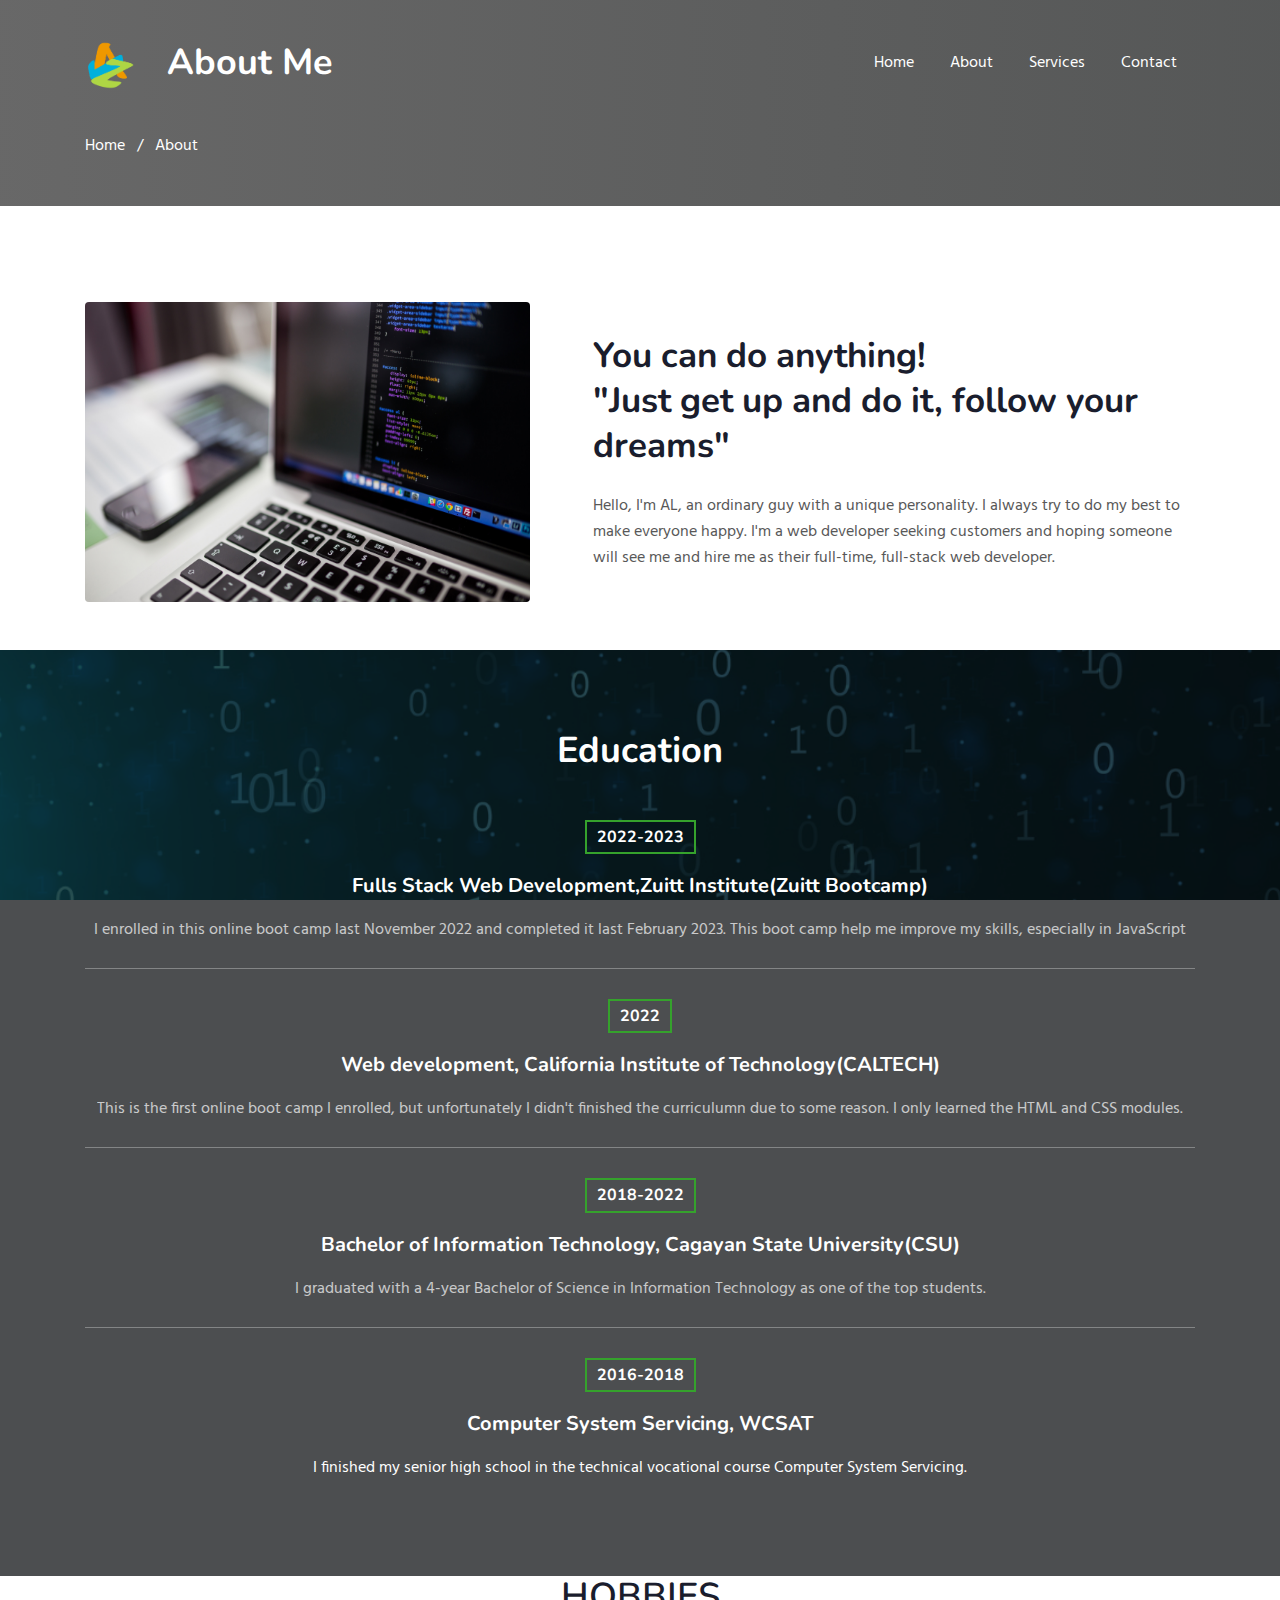
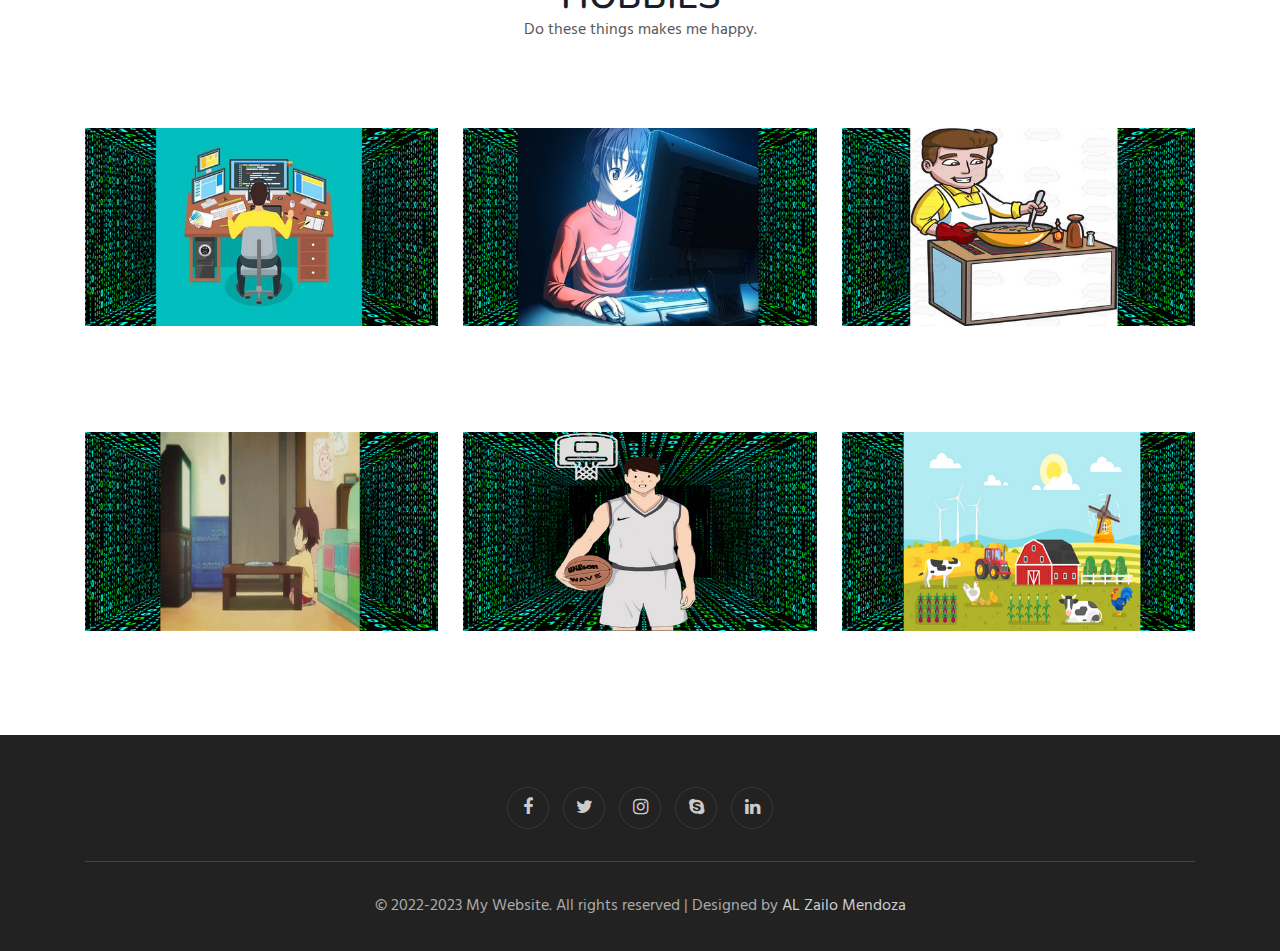
<file: about.html>
<!doctype html>
<html lang="en">
  <head>
    <!-- Required meta tags -->
    <meta charset="utf-8">
    <meta name="viewport" content="width=device-width, initial-scale=1, shrink-to-fit=no">

    <title>About Me</title>
    <!-- web fonts -->
    <link href="//fonts.googleapis.com/css?family=Nunito:400,600,700,800,900&display=swap" rel="stylesheet">
    <link href="//fonts.googleapis.com/css?family=Hind&display=swap" rel="stylesheet">
    <!-- //web fonts -->
    <!-- Template CSS -->
    <link rel="stylesheet" href="assets/css/style-starter.css">
  </head>
  <body>

<section class="w3l-bootstrap-header">
  <nav class="navbar navbar-expand-lg navbar-light py-lg-3 py-2">
    <div class="container">
      <a class="navbar-brand" href="index.html"><img src="assets/images/ALz-icon.png" alt="ALZ" width="50px" height="50px"></a>
      <a class="navbar-brand" href="index.html"> About Me</a>
      <!-- if logo is image enable this   
    <a class="navbar-brand" href="#index.html">
        <img src="image-path" alt="Your logo" title="Your logo" style="height:35px;" />
    </a> -->
      <button class="navbar-toggler" type="button" data-toggle="collapse" data-target="#navbarSupportedContent"
        aria-controls="navbarSupportedContent" aria-expanded="false" aria-label="Toggle navigation">
        <span class="navbar-toggler-icon fa fa-bars"></span>
      </button>

      <div class="collapse navbar-collapse" id="navbarSupportedContent">
        <ul class="navbar-nav ml-auto">
          <li class="nav-item">
            <a class="nav-link" href="index.html">Home</a>
          </li>
          <li class="nav-item">
            <a class="nav-link" href="about.html">About</a>
          </li>
          <li class="nav-item">
            <a class="nav-link" href="services.html">Services</a>
          </li>
         
        
          <li class="nav-item">
            <a class="nav-link" href="contact.html">Contact</a>
          </li>
        </ul>
        
      </div>
    </div>
  </nav>
</section>
<section class="w3l-about-breadcrum">
  <div class="breadcrum-bg">
    <div class="container py-5">
      <p><a href="index.html">Home</a> &nbsp; / &nbsp; About</p>
     </div>
  </div>
</section>
<!-- w3l-content-photo-5 -->
<div class="w3l-content-photo-5 py-5" id="about">
	<div class="content-main pt-lg-5 pt-md-3 pb-0">
		<div class="container">
			<div class="row">
				<div class="col-lg-5 content-photo">
					<a href="#"><img src="assets/images/aboutme.png" class="img-fluid" alt="content-photo"></a>
				</div>
				<div class="col-lg-7 content-left mt-lg-0 mt-5 pl-lg-5">
					<h3>You can do anything!</h3>
          <h3>"Just get up and do it, follow your dreams"</h3>
					<p class="mb-0">Hello, I'm AL, an ordinary guy with a unique personality. I always try to do my best to make everyone happy. I'm a web developer seeking customers and hoping someone will see me and hire me as their full-time, full-stack web developer.</p>
					<!-- <a href="services.html" class="btn-theme2 btn mt-lg-5 mt-4">About Me</a> -->
				</div>
			</div>
		</div>
	</div>
</div>


<section class="services-12 text-center" id="experience">
	<div class="form-12-content">
		<div class="container">
 
			<div class="">
        <h3 class="mb-5">Education</h3>
        <div class="experience-top">
          <h5>2022-2023</h5>
          <h4>Fulls Stack Web Development,Zuitt Institute(Zuitt Bootcamp)</h4>
          <p class="my-3 text-white">I enrolled in this online boot camp last November 2022 and completed it last February 2023. This boot camp help me improve my skills, especially in JavaScript</p>
          </div>
          <div class="experience-top">
          <h5>2022</h5>
          <h4>Web development, California Institute of Technology(CALTECH)</h4>
          <p class="my-3 text-white">This is the first online boot camp I enrolled, but unfortunately I didn't finished the curriculumn due to some reason. I only learned the HTML and CSS modules.</p>
        </div>  
        </div>
          <div class="experience-top">
            <h5>2018-2022</h5>
            <h4>Bachelor of Information Technology, Cagayan State University(CSU)</h4>
            <p class="my-3 text-white">I graduated with a 4-year Bachelor of Science in Information Technology as one of the top students.</p>
            </div>
            <div class="">
              <h5>2016-2018</h5>
              <h4>Computer System Servicing, WCSAT</h4>
              <p class="my-3 text-white">I finished my senior high school in the technical vocational course Computer System Servicing.</p>
              </div>
      </div>
		</div>
	</div>
</section>

<div class="products-4" id="portfolio">
  <div id="" class="text-center">
      <div class="container">
          <div class="heading text-center mx-auto mb-5">
              <h3 class="head">HOBBIES</h3>
              <p>Do these things makes me happy.</p>
            </div>
          <input id="tab1" type="radio" name="tabs" checked>
<!--           <label class="tabtle" for="tab1"></label> -->

          <section id="content1" class="tab-content text-left">
              <div class="d-grid grid-col-3">
                  <div class="product">
                          <figure>
                              <img src="assets/images/hobbies/coding.png" class="img-responsive" alt=""  />
                          </figure>
                          <div class="hobby">
                            <h4>Coding</h4>
                            <p class="">Right now, coding is my new hobby. I code most of the time to improve my skills.</p>
                          </div> 
                  </div>
                  <div class="product">
                          <figure>
                              <img src="assets/images/hobbies/pc-games.png" class="img-responsive" alt="" />
                          </figure>
                          <div class="hobby">
                            <h4>Computer Games</h4>
                            <p class="">I play computer games, mostly Nba2k sports. It is my favorite game of all time.</p>
                          </div>
                  </div>
                  <div class="product">
                          <figure>
                              <img src="assets/images/hobbies/cooking.png" class="img-responsive" alt="" />
                          </figure>
                          <div class="hobby">
                            <h4>Cooking</h4>
                            <p class="">Most of the time, I volunteer to be the one to cook food in our home.</p>
                          </div>
                  </div>
                  <div class="product">
                          <figure>
                              <img src="assets/images/hobbies/watching-anime.png" class="img-responsive" alt="" />
                          </figure>
                          <div class="hobby">
                            <h4>Watching Anime</h4>
                            <p class="">I enjoy watching anime, especially before going to bed.</p>
                          </div>
                  </div>
                  <div class="product">
                          <figure>
                              <img src="assets/images/hobbies/basketball.png" class="img-responsive" alt="" />
                          </figure>
                          <div class="hobby">
                            <h4>Playing Basketball</h4>
                            <p class="">I play almost every afternoon at the court, and it helps me lose weight. It is my sports game.</p>
                          </div>
                     
                  </div>
                  <div class="product mb-4">
                          <figure>
                              <img src="assets/images/hobbies/farming.png" class="img-responsive" alt="" />
                          </figure>
                          <div class="hobby">
                            <h4>Farming</h4>
                            <p class="">I love being on the farm. It makes my mind in relaxation mode.</p>
                          </div>

                  </div>
                  
                  
              </div>
          </section>

          
  <!-- Products4 block -->
</div>
 




 <!-- grids block 5 -->
 <section class="w3l-footer-29-main" id="footer">
  <div class="footer-29 text-center">
    <div class="container">
      
      <div class="main-social-footer-29">
                  
        <a href="https://www.facebook.com/profile.php?id=100075046834891" target="_blank" class="facebook"><span class="fa fa-facebook"></span></a>
        <a href="https://twitter.com/ZayLo43872489" target="_blank" class="twitter"><span class="fa fa-twitter"></span></a>
        <a href="https://www.instagram.com/zaylo.gram/" target="_blank" class="instagram"><span class="fa fa-instagram"></span></a>
        <a href="https://join.skype.com/invite/wuY0XqoraQE5" target="_blank" class="skype"><span class="fa fa-skype"></span></a>
        <a href="https://www.linkedin.com/in/al-zailo-mendoza-8460a8151/" target="_blank" class="linkedin"><span class="fa fa-linkedin"></span></a>
    </div>
        <div class="bottom-copies text-center">
            <p class="copy-footer-29">© 2022-2023 My Website. All rights reserved | Designed by <a href="https://www.facebook.com/profile.php?id=100075046834891" target="_blank">AL Zailo Mendoza</a></p>
             
        </div>
    </div>
</div>
   <!-- move top -->
  <button onclick="topFunction()" id="movetop" title="Go to top">
              <span class="fa fa-angle-up"></span>
                 </button>
                 <script>
                     // When the user scrolls down 20px from the top of the document, show the button
                     window.onscroll = function () {
                         scrollFunction()
                     };
              
                     function scrollFunction() {
                         if (document.body.scrollTop > 20 || document.documentElement.scrollTop > 20) {
                             document.getElementById("movetop").style.display = "block";
                         } else {
                             document.getElementById("movetop").style.display = "none";
                         }
                     }
              
                     // When the user clicks on the button, scroll to the top of the document
                     function topFunction() {
                         document.body.scrollTop = 0;
                         document.documentElement.scrollTop = 0;
                     }
                 </script>
                 <!-- /move top -->
</section>
<!-- // grids block 5 -->
<script src="assets/js/jquery-3.3.1.min.js"></script>
<!-- //footer-28 block -->
</section>

<script>
    $(function () {
      $('.navbar-toggler').click(function () {
        $('body').toggleClass('noscroll');
      })
    });
  </script>
  <!-- jQuery first, then Popper.js, then Bootstrap JS -->
  <script src="https://code.jquery.com/jquery-3.4.1.slim.min.js"
    integrity="sha384-J6qa4849blE2+poT4WnyKhv5vZF5SrPo0iEjwBvKU7imGFAV0wwj1yYfoRSJoZ+n" crossorigin="anonymous">
  </script>
  
  <script src="https://stackpath.bootstrapcdn.com/bootstrap/4.4.1/js/bootstrap.min.js"
    integrity="sha384-wfSDF2E50Y2D1uUdj0O3uMBJnjuUD4Ih7YwaYd1iqfktj0Uod8GCExl3Og8ifwB6" crossorigin="anonymous">
  </script>

<!-- Smooth scrolling -->



</body>

</html>
<!-- // grids block 5 -->
</file>
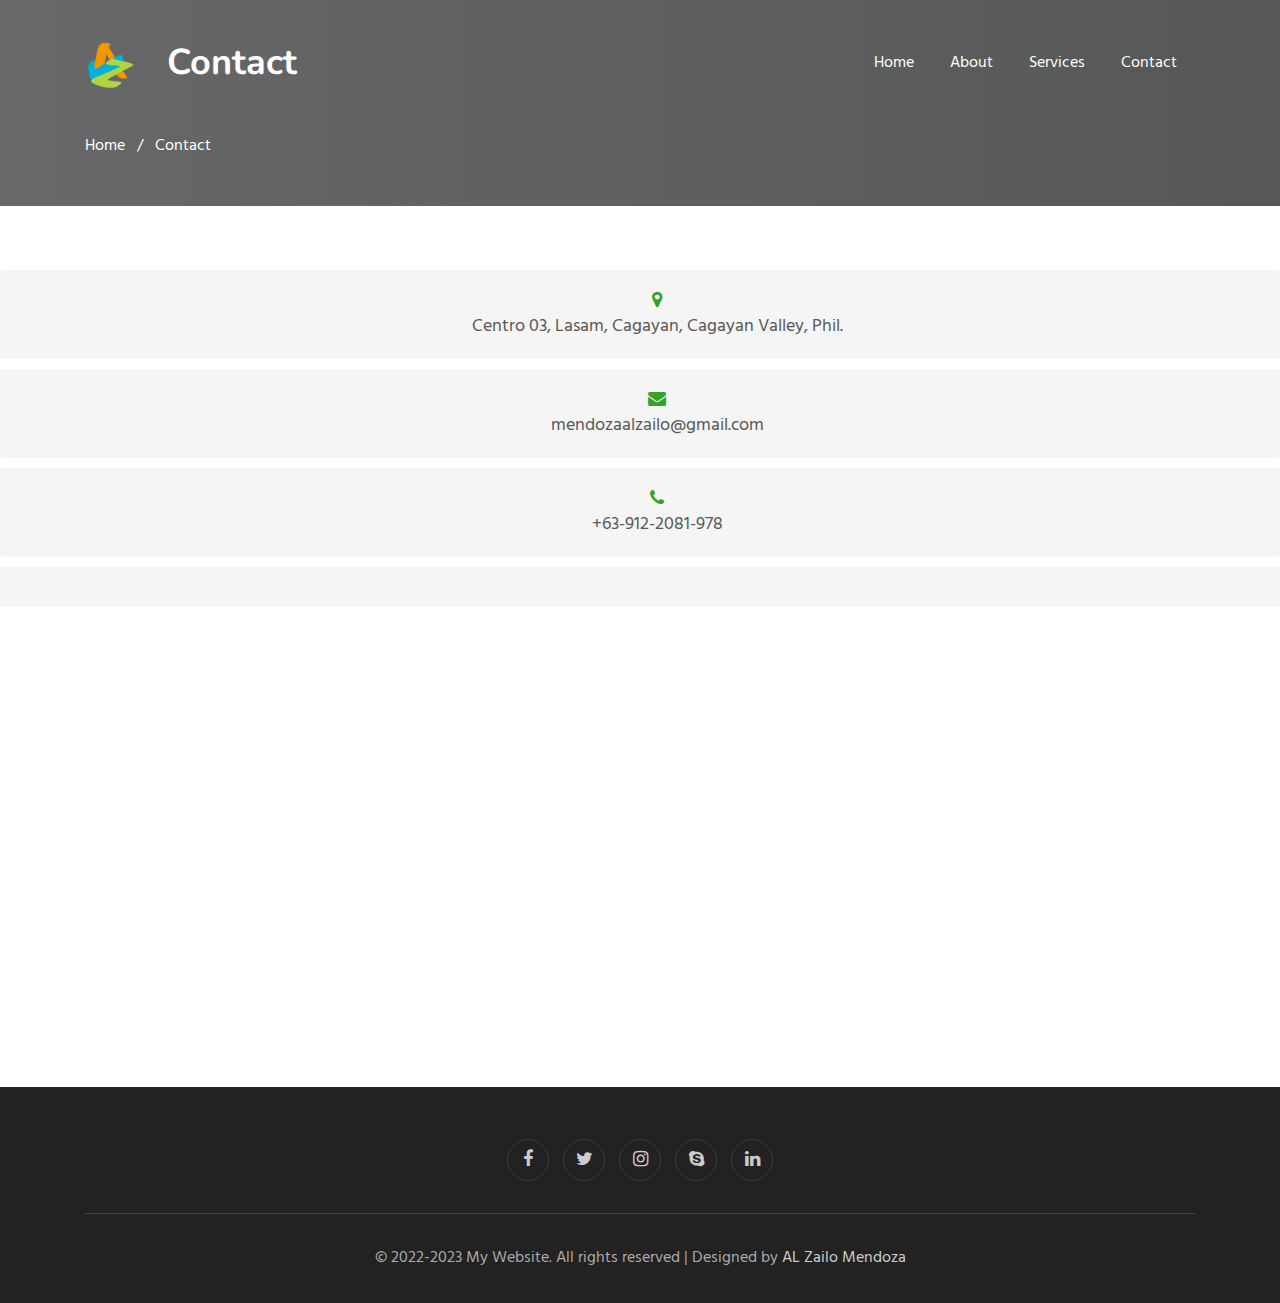
<file: contact.html>
<!doctype html>
<html lang="en">
  <head>
    <!-- Required meta tags -->
    <meta charset="utf-8">
    <meta name="viewport" content="width=device-width, initial-scale=1, shrink-to-fit=no">

    <title>My Website a Personal Portfolio Category Bootstrap Responsive Website Template | Contact :: W3layouts</title>
    <!-- web fonts -->
    <link href="//fonts.googleapis.com/css?family=Nunito:400,600,700,800,900&display=swap" rel="stylesheet">
    <link href="//fonts.googleapis.com/css?family=Hind&display=swap" rel="stylesheet">
    <!-- //web fonts -->
    <!-- Template CSS -->
    <link rel="stylesheet" href="assets/css/style-starter.css">
  </head>
  <body>

<section class="w3l-bootstrap-header">
  <nav class="navbar navbar-expand-lg navbar-light py-lg-3 py-2">
    <div class="container">
      <a class="navbar-brand" href="index.html"><img src="assets/images/ALz-icon.png" alt="ALZ" width="50px" height="50px"></a>
      <a class="navbar-brand" href="index.html"> Contact</a>
      <!-- if logo is image enable this   
    <a class="navbar-brand" href="#index.html">
        <img src="image-path" alt="Your logo" title="Your logo" style="height:35px;" />
    </a> -->
      <button class="navbar-toggler" type="button" data-toggle="collapse" data-target="#navbarSupportedContent"
        aria-controls="navbarSupportedContent" aria-expanded="false" aria-label="Toggle navigation">
        <span class="navbar-toggler-icon fa fa-bars"></span>
      </button>

      <div class="collapse navbar-collapse" id="navbarSupportedContent">
        <ul class="navbar-nav ml-auto">
          <li class="nav-item">
            <a class="nav-link" href="index.html">Home</a>
          </li>
          <li class="nav-item">
            <a class="nav-link" href="about.html">About</a>
          </li>
          <li class="nav-item">
            <a class="nav-link" href="services.html">Services</a>
          </li>
          
        
          <li class="nav-item">
            <a class="nav-link" href="contact.html">Contact</a>
          </li>
        </ul>
        
      </div>
    </div>
  </nav>
</section>
<section class="w3l-contact-breadcrum">
  <div class="breadcrum-bg">
    <div class="container py-5">
      <p><a href="index.html">Home</a> &nbsp; / &nbsp; Contact</p>
     </div>
  </div>
</section>
<!-- contact -->
<section class="w3l-contacts-12" id="contact">
    <div class="contact-top pt-5">
    

                <!-- contact address -->
                <div class="contact  mt-3 text-center">
                    <div class="cont-subs">
                        <div class="cont-add ">
                            <div class="cont-add-lft">
                           </div>
                           <div class="cont-add-rgt ">
                            <span class="fa fa-map-marker" aria-hidden="true"></span>
                            <p class="contact-text-sub ">Centro 03,  Lasam,  Cagayan,  Cagayan Valley,  Phil.</p>
                        </div>
                      
                    </div>
                        <div class="cont-add add-2">
                            <div class="cont-add-lft">
                           </div> 
                           <div class="cont-add-rgt">
                          <a href="mailto:info@example.com">
                              <span class="fa fa-envelope" aria-hidden="true"></span>
                                <p class="contact-text-sub">mendozaalzailo@gmail.com</p>
                            </a>
                        </div>
                       
                    </div>
                        <div class="cont-add">
                            <div class="cont-add-lft">
                           </div>
                            <div class="cont-add-rgt">
                                 <a href="tel:+7-800-999-800">
                                    <span class="fa fa-phone" aria-hidden="true"></span>
                                    <p class="contact-text-sub">+63-912-2081-978</p>
                                 </a>
                            </div>
                        </div>
                        <div class="cont-add add-3">

                           
                        </div>
                    </div>
                </div>
                <!-- //contact address -->
                 
            </div>
        </div>
        <!-- map -->

        <div class="map">
            <iframe
                src="https://www.google.com/maps/embed?pb=!1m18!1m12!1m3!1d57992.278932025474!2d121.59131115087331!3d18.036785332165408!2m3!1f0!2f0!3f0!3m2!1i1024!2i768!4f13.1!3m3!1m2!1s0x338f564c97519a55%3A0x64442b6021dd2bbd!2sLasam%20Town%20Hall!5e1!3m2!1sen!2sph!4v1676977631152!5m2!1sen!2sph"
                frameborder="0" style="border:0;" allowfullscreen=""></iframe>
        </div>
        <!-- //map -->
    </div>
</section>
<!-- //contact -->
 
 <!-- grids block 5 -->
 <section class="w3l-footer-29-main" id="footer">
  <div class="footer-29 text-center">
    <div class="container">
      
      <div class="main-social-footer-29">
                  
        <a href="https://www.facebook.com/profile.php?id=100075046834891" target="_blank" class="facebook"><span class="fa fa-facebook"></span></a>
        <a href="https://twitter.com/ZayLo43872489" target="_blank" class="twitter"><span class="fa fa-twitter"></span></a>
        <a href="https://www.instagram.com/zaylo.gram/" target="_blank" class="instagram"><span class="fa fa-instagram"></span></a>
        <a href="https://join.skype.com/invite/wuY0XqoraQE5" target="_blank" class="skype"><span class="fa fa-skype"></span></a>
        <a href="https://www.linkedin.com/in/al-zailo-mendoza-8460a8151/" target="_blank" class="linkedin"><span class="fa fa-linkedin"></span></a>
    </div>
        <div class="bottom-copies text-center">
            <p class="copy-footer-29">© 2022-2023 My Website. All rights reserved | Designed by <a href="https://www.facebook.com/profile.php?id=100075046834891" target="_blank">AL Zailo Mendoza</a></p>
             
        </div>
    </div>
</div>
   <!-- move top -->
  <button onclick="topFunction()" id="movetop" title="Go to top">
              <span class="fa fa-angle-up"></span>
                 </button>
                 <script>
                     // When the user scrolls down 20px from the top of the document, show the button
                     window.onscroll = function () {
                         scrollFunction()
                     };
              
                     function scrollFunction() {
                         if (document.body.scrollTop > 20 || document.documentElement.scrollTop > 20) {
                             document.getElementById("movetop").style.display = "block";
                         } else {
                             document.getElementById("movetop").style.display = "none";
                         }
                     }
              
                     // When the user clicks on the button, scroll to the top of the document
                     function topFunction() {
                         document.body.scrollTop = 0;
                         document.documentElement.scrollTop = 0;
                     }
                 </script>
                 <!-- /move top -->
</section>
<!-- // grids block 5 -->
<script src="assets/js/jquery-3.3.1.min.js"></script>
<!-- //footer-28 block -->
</section>

<script>
    $(function () {
      $('.navbar-toggler').click(function () {
        $('body').toggleClass('noscroll');
      })
    });
  </script>
  <!-- jQuery first, then Popper.js, then Bootstrap JS -->
  <script src="https://code.jquery.com/jquery-3.4.1.slim.min.js"
    integrity="sha384-J6qa4849blE2+poT4WnyKhv5vZF5SrPo0iEjwBvKU7imGFAV0wwj1yYfoRSJoZ+n" crossorigin="anonymous">
  </script>
  
  <script src="https://stackpath.bootstrapcdn.com/bootstrap/4.4.1/js/bootstrap.min.js"
    integrity="sha384-wfSDF2E50Y2D1uUdj0O3uMBJnjuUD4Ih7YwaYd1iqfktj0Uod8GCExl3Og8ifwB6" crossorigin="anonymous">
  </script>

<!-- Smooth scrolling -->



</body>

</html>
<!-- // grids block 5 -->
</file>
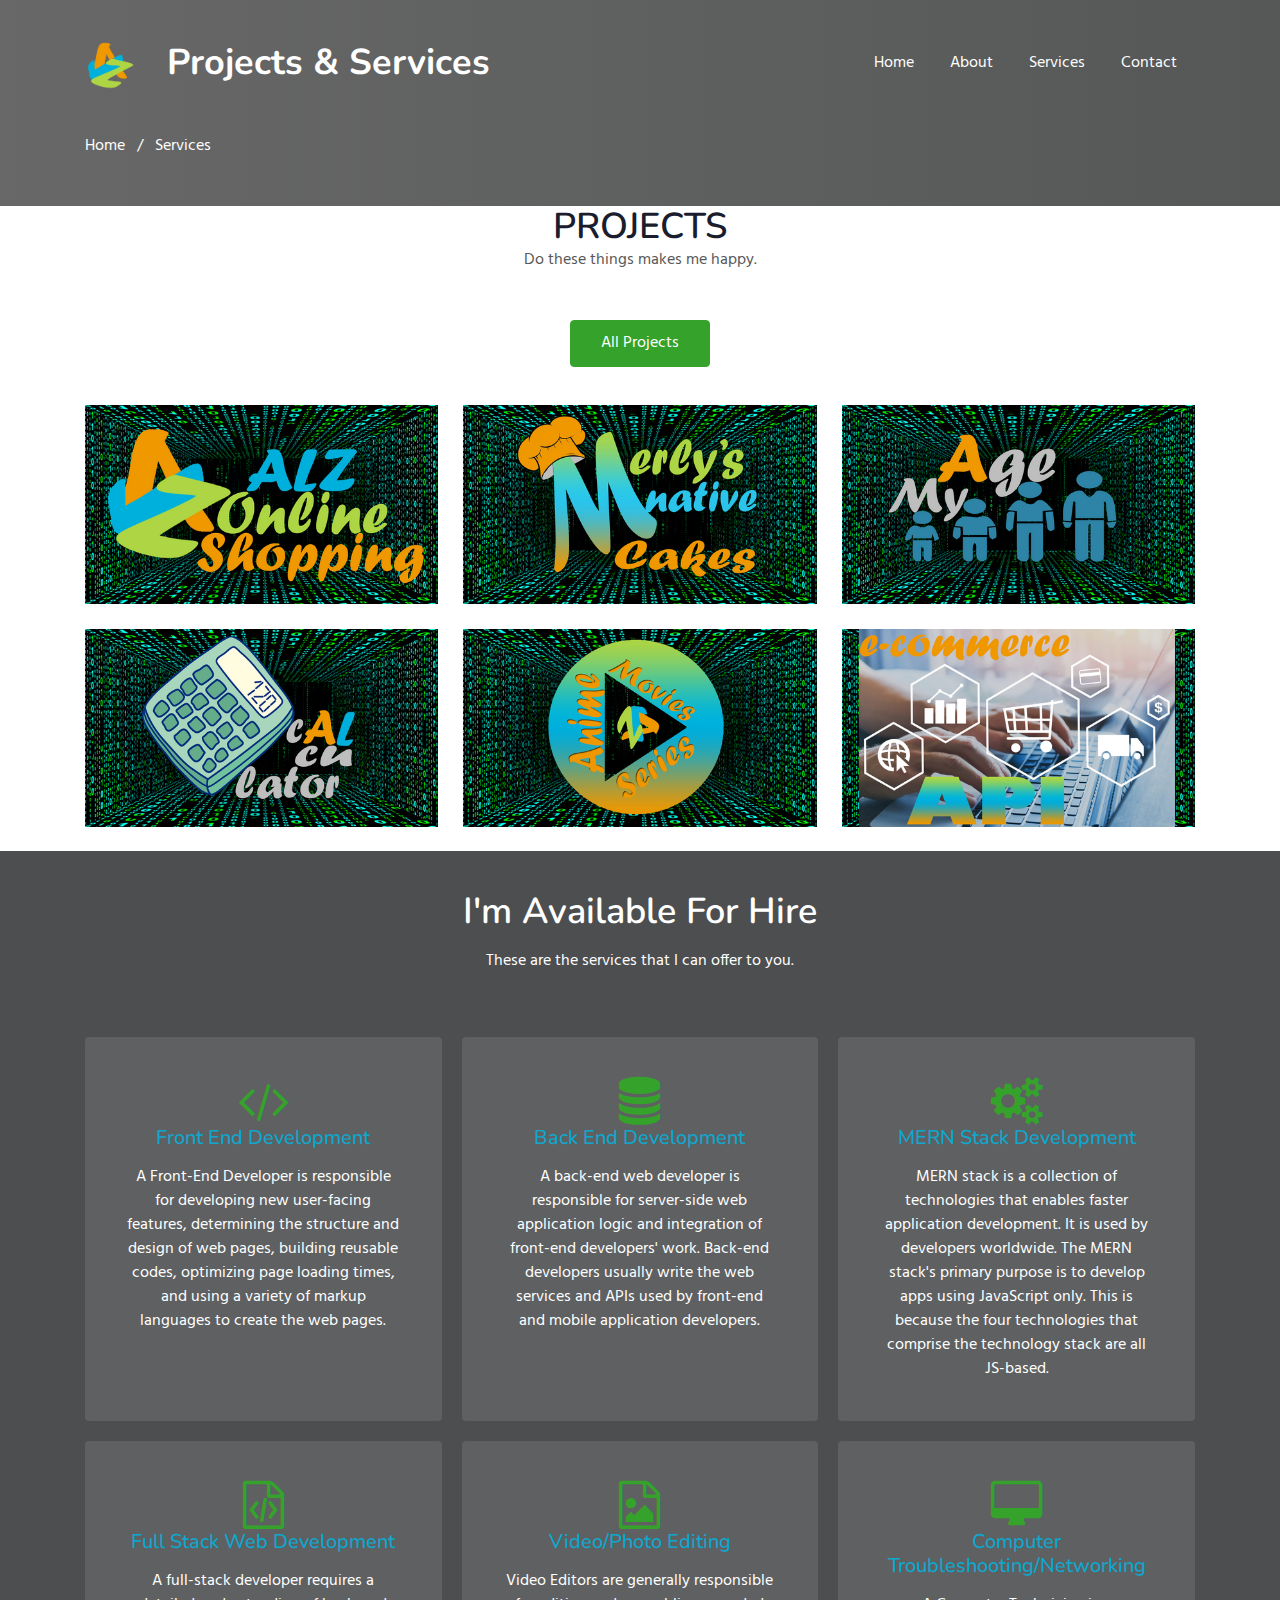
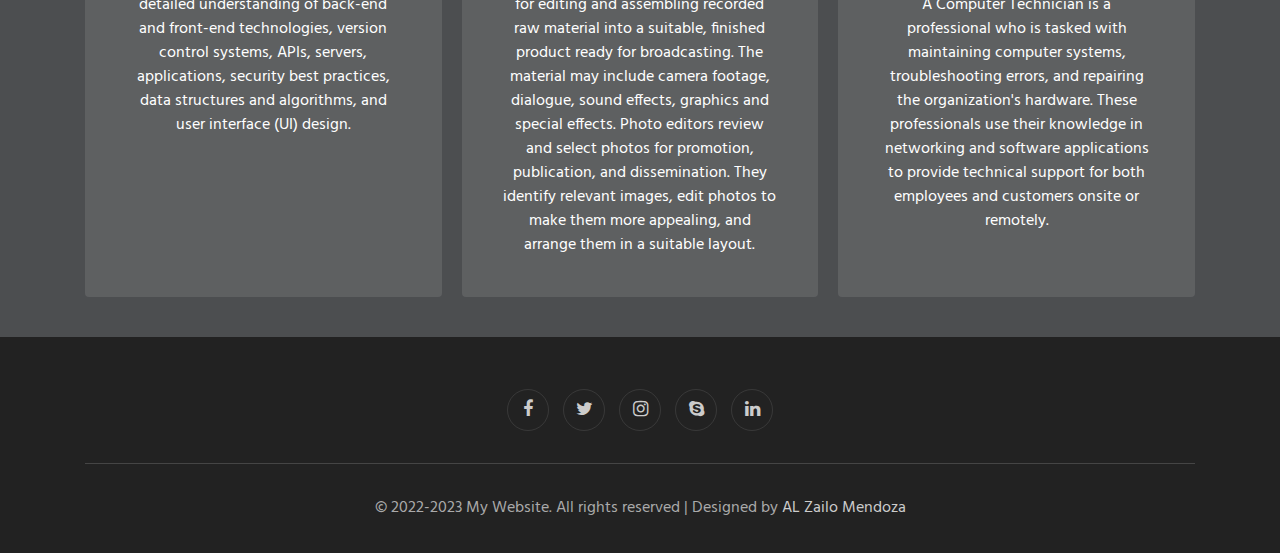
<file: services.html>
<!doctype html>
<html lang="en">
  <head>
    <!-- Required meta tags -->
    <meta charset="utf-8">
    <meta name="viewport" content="width=device-width, initial-scale=1, shrink-to-fit=no">

    <title>My Website a Personal Portfolio Category Bootstrap Responsive Website Template | Services :: W3layouts</title>
    <!-- web fonts -->
    <link href="//fonts.googleapis.com/css?family=Nunito:400,600,700,800,900&display=swap" rel="stylesheet">
    <link href="//fonts.googleapis.com/css?family=Hind&display=swap" rel="stylesheet">
    <!-- //web fonts -->
    <!-- Template CSS -->
    <link rel="stylesheet" href="assets/css/style-starter.css">
  </head>
  <body>


<section class="w3l-bootstrap-header">
  <nav class="navbar navbar-expand-lg navbar-light py-lg-3 py-2">
    <div class="container">
      <a class="navbar-brand" href="index.html"><img src="assets/images/ALz-icon.png" alt="ALZ" width="50px" height="50px"></a>
      <a class="navbar-brand" href="index.html"> Projects & Services</a>

      <button class="navbar-toggler" type="button" data-toggle="collapse" data-target="#navbarSupportedContent"
        aria-controls="navbarSupportedContent" aria-expanded="false" aria-label="Toggle navigation">
        <span class="navbar-toggler-icon fa fa-bars"></span>
      </button>

      <div class="collapse navbar-collapse" id="navbarSupportedContent">
        <ul class="navbar-nav ml-auto">
          <li class="nav-item">
            <a class="nav-link" href="index.html">Home</a>
          </li>
          <li class="nav-item">
            <a class="nav-link" href="about.html">About</a>
          </li>
          <li class="nav-item">
            <a class="nav-link" href="services.html">Services</a>
          </li>
         
        
          <li class="nav-item">
            <a class="nav-link" href="contact.html">Contact</a>
          </li>
        </ul>
        
      </div>
    </div>
  </nav>
</section>
<section class="w3l-service-breadcrum">
  <div class="breadcrum-bg">
    <div class="container py-5">
      <p><a href="index.html">Home</a> &nbsp; / &nbsp; Services</p>
      </div>
  </div>
</section>
</section>
<div class="products-4" id="portfolio">
  <div id="" class="text-center">
      <div class="container">
          <div class="heading text-center mx-auto mb-5">
              <h3 class="head">PROJECTS</h3>
              <p>Do these things makes me happy.</p>
            </div>
          <input id="tab1" type="radio" name="tabs" checked>
          <label class="tabtle" for="tab1">All Projects</label>

          <section id="content1" class="tab-content text-left">
              <div class="d-grid grid-col-3">
                  <div class="product">

                          <figure>
                              <img src="assets/images/projects/alz-online-shopping.png" class="alz-onl-shp img-responsive" alt=""  />
                          </figure>
                          <div class="middle">
                            <div class="text">
                              <h4 class="">E-commerce Website</h4>
                              <p>It can register and login. The add, edit, delete function is for the admin only. The user can order and add to cart. </p>
                            </div>
                          </div>
                      
                  </div>
                  <div class="product">
                          <figure>
                              <img src="assets/images/projects/merly's-native.png" class="merly-nat-cak img-responsive" alt="" />
                          </figure>
                          <div class="middle1">
                            <div class="text1">
                              <h4 class="">Merly's Native Cakes</h4>
                              <h2 class="">LAUNCHING SOON!</h2>
                            </div>
                          </div>   
                  </div>
                  <div class="product">
                          <figure>
                              <img src="assets/images/projects/myage.png" class="my-age img-responsive" alt="" />
                          </figure>
                          <div class="middle2">
                            <div class="text2">
                              <h4 class="">My Age Calculater</h4>
                              <h2>LAUNCHING SOON!</h2>
                            </div>
                          </div>  
                      
                  </div>
                  <div class="product">
                          <figure>
                              <img src="assets/images/projects/calculator.png" class="mdas-cal img-responsive" alt="" />
                          </figure>
                          <div class="middle3">
                            <div class="text3">
                              <h4 class="">MDAS Calculator</h4>
                              <h2>LAUNCHING SOON!</h2>
                            </div>
                          </div>  
                  </div>
                  <div class="product">
                          <figure>
                              <img src="assets/images/projects/alz-movies.png" class="alz-ams img-responsive" alt="" />
                          </figure>
                          <div class="middle4">
                            <div class="text4">
                              <h4 class="">ALz Anime/Movies/Series</h4>
                              <h2>LAUNCHING SOON!</h2>
                            </div>
                          </div>
                  </div>
                  <div class="product mb-4">
                          <figure>
                              <img src="assets/images/projects/e-api.png" class=" ecommerce-api img-responsive" alt="" />
                          </figure>
                          <div class="middle5">
                            <div class="text5">
                              <h4 class="">E-commerce Website API</h4>
                              <p>Using NodeJS, ExpressJS, and MongoDB I create this database for my E-commerce website.</p>
                            </div>
                          </div>
                  </div>
                  
                  
              </div>
          </section>

          
  <!-- Products4 block -->
</div>
<section class="w3l-features-4">
	<!-- /features -->
  <section class="w3l-feature-3" id="features">
    <div class="grid top-bottom">
      <div class="container">
        <div class="heading text-center mx-auto">
                  <h3 class="head text-white">I'm Available For Hire</h3>
                  <p class="my-3 head text-white">  These are the services that I can offer to you.</p>
                </div>
        <div class="middle-section grid-column text-center mt-5 pt-3">
          <div class="three-grids-columns">
            <span class="fa fa-code"></span>
						<h5><a href="#">
							Front End Development</a></h5>
						<p> A Front-End Developer is responsible for developing new user-facing features, determining the structure and design of web pages, building reusable codes, optimizing page loading times, and using a variety of markup languages to create the web pages.  </p>
        </div>

        <div class="three-grids-columns">
            <span class="fa fa-database"></span>
            <h5><a href="#">Back End Development
            </a></h5>
            <p> A back-end web developer is responsible for server-side web application logic and integration of front-end developers' work. Back-end developers usually write the web services and APIs used by front-end and mobile application developers. </p>
        </div>

        <div class="three-grids-columns">
            <span class="fa fa-cogs"></span>
            <h5><a href="#">MERN Stack Development</a></h5>
            <p> MERN stack is a collection of technologies that enables faster application development. It is used by developers worldwide. The MERN stack's primary purpose is to develop apps using JavaScript only. This is because the four technologies that comprise the technology stack are all JS-based. </p>
        </div>

        <div class="three-grids-columns">
            <span class="fa fa-file-code-o"></span>
            <h5><a href="#">Full Stack Web Development</a>
            </h5>
            <p> A full-stack developer requires a detailed understanding of back-end and front-end technologies, version control systems, APIs, servers, applications, security best practices, data structures and algorithms, and user interface (UI) design. </p>
        </div>

        <div class="three-grids-columns">
            <span class="fa fa-file-image-o"></span>
						<h5><a href="#">
							Video/Photo Editing</a>
						</h5>
						<p> Video Editors are generally responsible for editing and assembling recorded raw material into a suitable, finished product ready for broadcasting. The material may include camera footage, dialogue, sound effects, graphics and special effects. Photo editors review and select photos for promotion, publication, and dissemination. They identify relevant images, edit photos to make them more appealing, and arrange them in a suitable layout.  </p>
        </div>

        <div class="three-grids-columns">
            <span class="fa fa-desktop"></span>
						<h5><a href="#">Computer Troubleshooting/Networking</a>
						</h5>
						<p> A Computer Technician is a professional who is tasked with maintaining computer systems, troubleshooting errors, and repairing the organization's hardware. These professionals use their knowledge in networking and software applications to provide technical support for both employees and customers onsite or remotely. </p>
        </div>
        </div>
      </div>
    </div>
  </section>
   <!-- //features -->

 
 <!-- grids block 5 -->
 <section class="w3l-footer-29-main" id="footer">
  <div class="footer-29 text-center">
    <div class="container">
      
      <div class="main-social-footer-29">
                  
        <a href="https://www.facebook.com/profile.php?id=100075046834891" target="_blank" class="facebook"><span class="fa fa-facebook"></span></a>
        <a href="https://twitter.com/ZayLo43872489" target="_blank" class="twitter"><span class="fa fa-twitter"></span></a>
        <a href="https://www.instagram.com/zaylo.gram/" target="_blank" class="instagram"><span class="fa fa-instagram"></span></a>
        <a href="https://join.skype.com/invite/wuY0XqoraQE5" target="_blank" class="skype"><span class="fa fa-skype"></span></a>
        <a href="https://www.linkedin.com/in/al-zailo-mendoza-8460a8151/" target="_blank" class="linkedin"><span class="fa fa-linkedin"></span></a>
    </div>
        <div class="bottom-copies text-center">
            <p class="copy-footer-29">© 2022-2023 My Website. All rights reserved | Designed by <a href="https://www.facebook.com/profile.php?id=100075046834891" target="_blank">AL Zailo Mendoza</a></p>
             
        </div>
    </div>
</div>
   <!-- move top -->
  <button onclick="topFunction()" id="movetop" title="Go to top">
              <span class="fa fa-angle-up"></span>
                 </button>
                 <script>
                     // When the user scrolls down 20px from the top of the document, show the button
                     window.onscroll = function () {
                         scrollFunction()
                     };
              
                     function scrollFunction() {
                         if (document.body.scrollTop > 20 || document.documentElement.scrollTop > 20) {
                             document.getElementById("movetop").style.display = "block";
                         } else {
                             document.getElementById("movetop").style.display = "none";
                         }
                     }
              
                     // When the user clicks on the button, scroll to the top of the document
                     function topFunction() {
                         document.body.scrollTop = 0;
                         document.documentElement.scrollTop = 0;
                     }
                 </script>
                 <!-- /move top -->
</section>
<!-- // grids block 5 -->
<script src="assets/js/jquery-3.3.1.min.js"></script>
<!-- //footer-28 block -->
</section>

<script>
    $(function () {
      $('.navbar-toggler').click(function () {
        $('body').toggleClass('noscroll');
      })
    });
  </script>
  <!-- jQuery first, then Popper.js, then Bootstrap JS -->
  <script src="https://code.jquery.com/jquery-3.4.1.slim.min.js"
    integrity="sha384-J6qa4849blE2+poT4WnyKhv5vZF5SrPo0iEjwBvKU7imGFAV0wwj1yYfoRSJoZ+n" crossorigin="anonymous">
  </script>
  
  <script src="https://stackpath.bootstrapcdn.com/bootstrap/4.4.1/js/bootstrap.min.js"
    integrity="sha384-wfSDF2E50Y2D1uUdj0O3uMBJnjuUD4Ih7YwaYd1iqfktj0Uod8GCExl3Og8ifwB6" crossorigin="anonymous">
  </script>

<!-- Smooth scrolling -->



</body>

</html>
<!-- // grids block 5 -->
</file>
